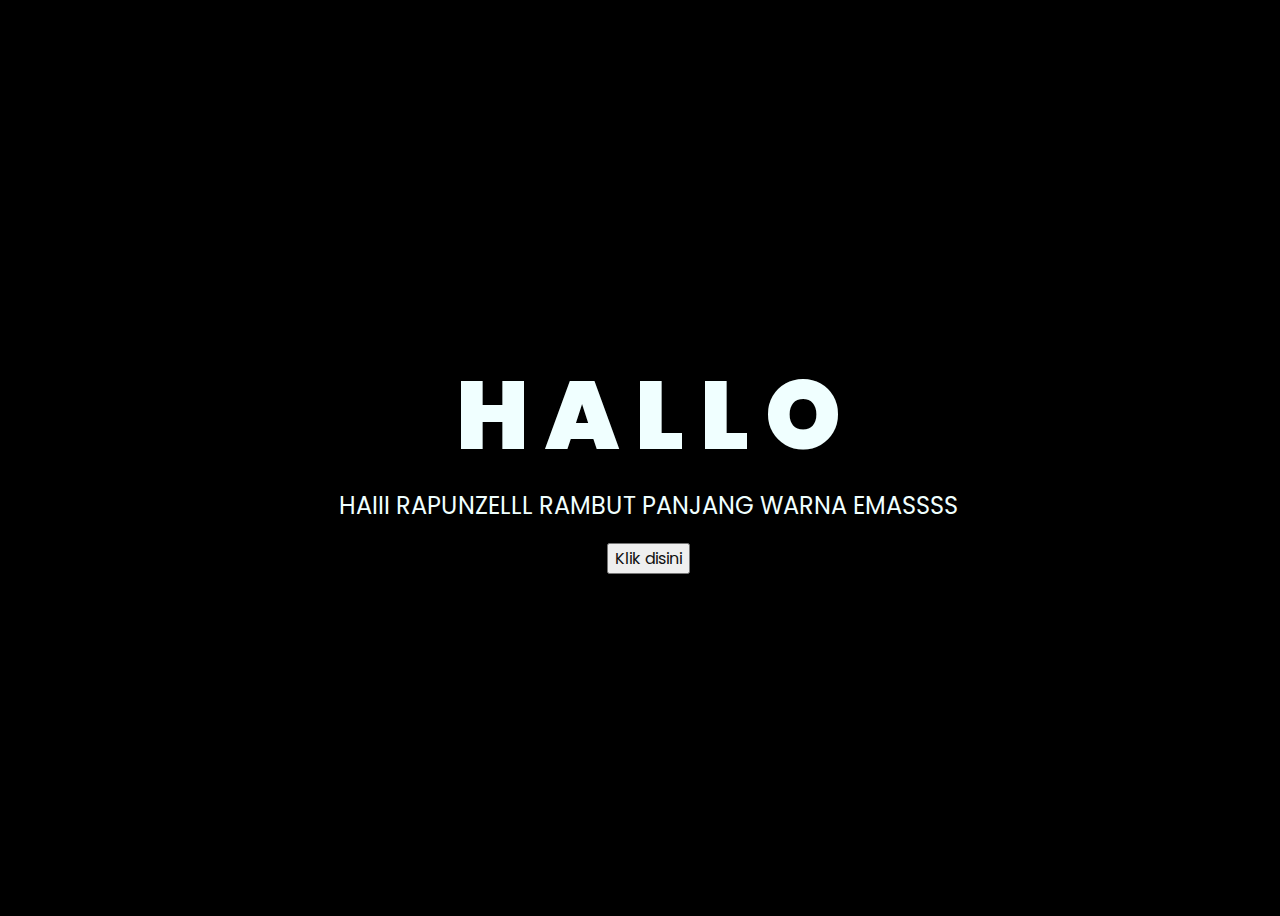
<file: index.html>
<!DOCTYPE html>
<html lang="en">
<head>
    <meta charset="UTF-8">
    <meta http-equiv="X-UA-Compatible" content="IE=edge">
    <meta name="viewport" content="width=device-width, initial-scale=1.0">
    <link rel="stylesheet" href="css/style.css">
    <link rel="icon" href="img/flowers.png" type="image/x-icon">
    <title>Flowers</title>
</head>
<body>
    <div class="greetings">
    <!-- silahkan menambah kata sesuai keinginan dengan <span>text...</span -->
        <span>H</span>
        <span>A</span>
        <span>L</span>
        <span>L</span>
        <span>O</span>
    </div>
    <div class="description">
        <span>HAIII RAPUNZELLL RAMBUT PANJANG WARNA EMASSSS</span>
    </div>
    <div class="button">
        <button>
            <a href="flower.html">Klik disini</a>
        </button>
        
    </div>
</body>
</html>
</file>
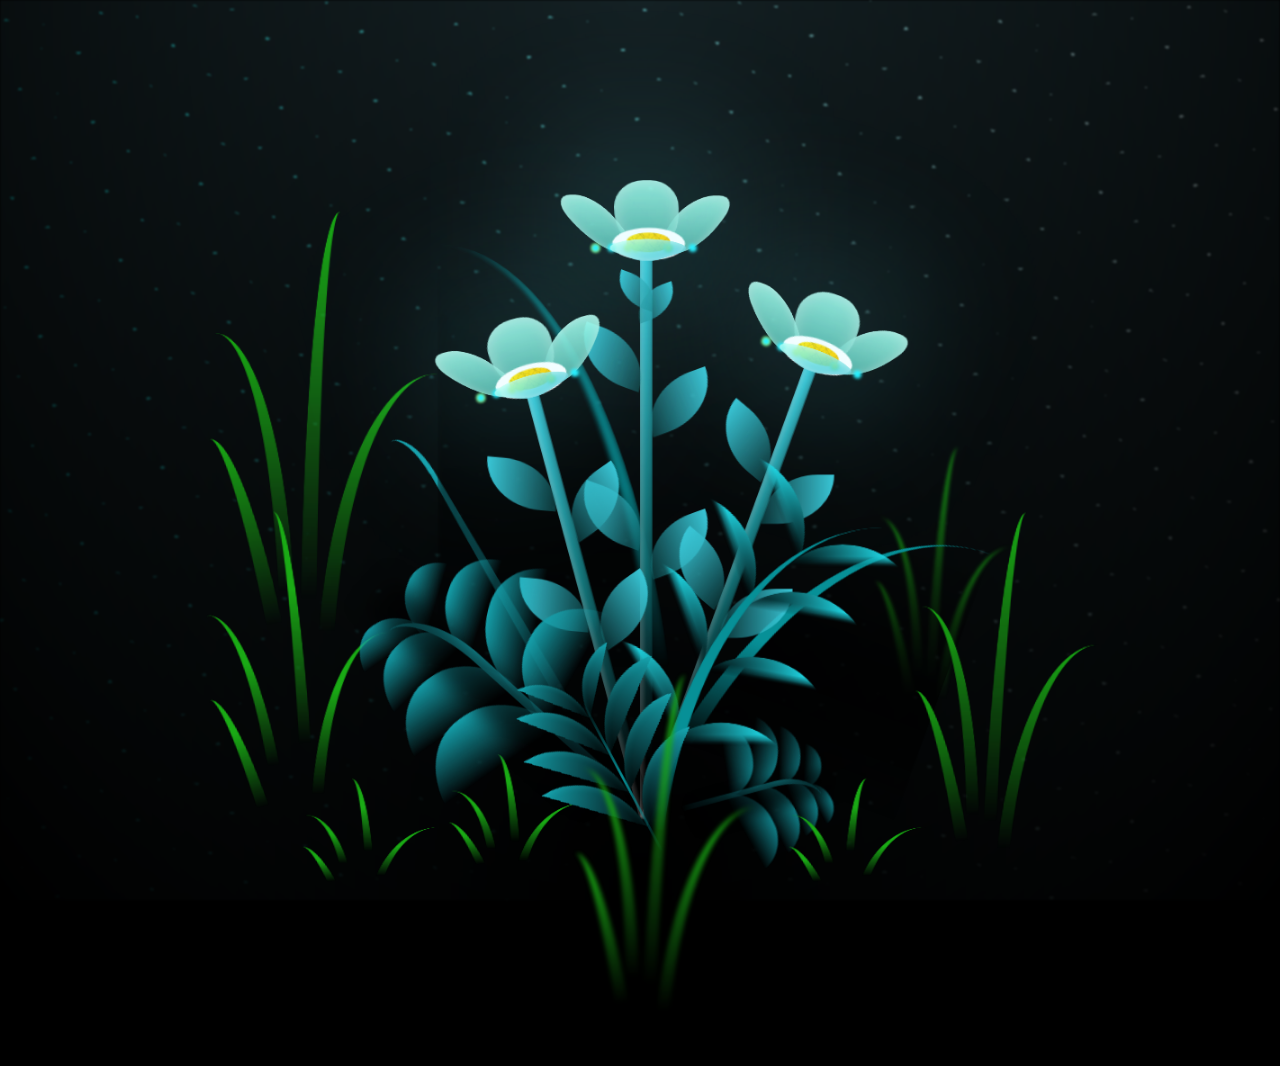
<file: flower.html>
<!DOCTYPE html>
<html lang="en">
<head>
    <meta charset="UTF-8">
    <meta http-equiv="X-UA-Compatible" content="IE=edge">
    <meta name="viewport" content="width=device-width, initial-scale=1.0">
    <link rel="stylesheet" href="css/main.css">
    <link rel="icon" href="img/flowers.png" type="image/x-icon">
    <title>flowers</title>
</head>
<body class="container">
  <!-- Pembuat code: https://codepen.io/mdusmanansari/pen/BamepLe -->
    <div class="night"></div>
    <div class="flowers">
      <div class="flower flower--1">
        <div class="flower__leafs flower__leafs--1">
          <div class="flower__leaf flower__leaf--1"></div>
          <div class="flower__leaf flower__leaf--2"></div>
          <div class="flower__leaf flower__leaf--3"></div>
          <div class="flower__leaf flower__leaf--4"></div>
          <div class="flower__white-circle"></div>
  
          <div class="flower__light flower__light--1"></div>
          <div class="flower__light flower__light--2"></div>
          <div class="flower__light flower__light--3"></div>
          <div class="flower__light flower__light--4"></div>
          <div class="flower__light flower__light--5"></div>
          <div class="flower__light flower__light--6"></div>
          <div class="flower__light flower__light--7"></div>
          <div class="flower__light flower__light--8"></div>
  
        </div>
        <div class="flower__line">
          <div class="flower__line__leaf flower__line__leaf--1"></div>
          <div class="flower__line__leaf flower__line__leaf--2"></div>
          <div class="flower__line__leaf flower__line__leaf--3"></div>
          <div class="flower__line__leaf flower__line__leaf--4"></div>
          <div class="flower__line__leaf flower__line__leaf--5"></div>
          <div class="flower__line__leaf flower__line__leaf--6"></div>
        </div>
      </div>
  
      <div class="flower flower--2">
        <div class="flower__leafs flower__leafs--2">
          <div class="flower__leaf flower__leaf--1"></div>
          <div class="flower__leaf flower__leaf--2"></div>
          <div class="flower__leaf flower__leaf--3"></div>
          <div class="flower__leaf flower__leaf--4"></div>
          <div class="flower__white-circle"></div>
  
          <div class="flower__light flower__light--1"></div>
          <div class="flower__light flower__light--2"></div>
          <div class="flower__light flower__light--3"></div>
          <div class="flower__light flower__light--4"></div>
          <div class="flower__light flower__light--5"></div>
          <div class="flower__light flower__light--6"></div>
          <div class="flower__light flower__light--7"></div>
          <div class="flower__light flower__light--8"></div>
  
        </div>
        <div class="flower__line">
          <div class="flower__line__leaf flower__line__leaf--1"></div>
          <div class="flower__line__leaf flower__line__leaf--2"></div>
          <div class="flower__line__leaf flower__line__leaf--3"></div>
          <div class="flower__line__leaf flower__line__leaf--4"></div>
        </div>
      </div>
  
      <div class="flower flower--3">
        <div class="flower__leafs flower__leafs--3">
          <div class="flower__leaf flower__leaf--1"></div>
          <div class="flower__leaf flower__leaf--2"></div>
          <div class="flower__leaf flower__leaf--3"></div>
          <div class="flower__leaf flower__leaf--4"></div>
          <div class="flower__white-circle"></div>
  
          <div class="flower__light flower__light--1"></div>
          <div class="flower__light flower__light--2"></div>
          <div class="flower__light flower__light--3"></div>
          <div class="flower__light flower__light--4"></div>
          <div class="flower__light flower__light--5"></div>
          <div class="flower__light flower__light--6"></div>
          <div class="flower__light flower__light--7"></div>
          <div class="flower__light flower__light--8"></div>
  
        </div>
        <div class="flower__line">
          <div class="flower__line__leaf flower__line__leaf--1"></div>
          <div class="flower__line__leaf flower__line__leaf--2"></div>
          <div class="flower__line__leaf flower__line__leaf--3"></div>
          <div class="flower__line__leaf flower__line__leaf--4"></div>
        </div>
      </div>
  
      <div class="grow-ans" style="--d:1.2s">
        <div class="flower__g-long">
          <div class="flower__g-long__top"></div>
          <div class="flower__g-long__bottom"></div>
        </div>
      </div>
  
      <div class="growing-grass">
        <div class="flower__grass flower__grass--1">
          <div class="flower__grass--top"></div>
          <div class="flower__grass--bottom"></div>
          <div class="flower__grass__leaf flower__grass__leaf--1"></div>
          <div class="flower__grass__leaf flower__grass__leaf--2"></div>
          <div class="flower__grass__leaf flower__grass__leaf--3"></div>
          <div class="flower__grass__leaf flower__grass__leaf--4"></div>
          <div class="flower__grass__leaf flower__grass__leaf--5"></div>
          <div class="flower__grass__leaf flower__grass__leaf--6"></div>
          <div class="flower__grass__leaf flower__grass__leaf--7"></div>
          <div class="flower__grass__leaf flower__grass__leaf--8"></div>
          <div class="flower__grass__overlay"></div>
        </div>
      </div>
  
      <div class="growing-grass">
        <div class="flower__grass flower__grass--2">
          <div class="flower__grass--top"></div>
          <div class="flower__grass--bottom"></div>
          <div class="flower__grass__leaf flower__grass__leaf--1"></div>
          <div class="flower__grass__leaf flower__grass__leaf--2"></div>
          <div class="flower__grass__leaf flower__grass__leaf--3"></div>
          <div class="flower__grass__leaf flower__grass__leaf--4"></div>
          <div class="flower__grass__leaf flower__grass__leaf--5"></div>
          <div class="flower__grass__leaf flower__grass__leaf--6"></div>
          <div class="flower__grass__leaf flower__grass__leaf--7"></div>
          <div class="flower__grass__leaf flower__grass__leaf--8"></div>
          <div class="flower__grass__overlay"></div>
        </div>
      </div>
  
      <div class="grow-ans" style="--d:2.4s">
        <div class="flower__g-right flower__g-right--1">
          <div class="leaf"></div>
        </div>
      </div>
  
      <div class="grow-ans" style="--d:2.8s">
        <div class="flower__g-right flower__g-right--2">
          <div class="leaf"></div>
        </div>
      </div>
  
      <div class="grow-ans" style="--d:2.8s">
        <div class="flower__g-front">
          <div class="flower__g-front__leaf-wrapper flower__g-front__leaf-wrapper--1">
            <div class="flower__g-front__leaf"></div>
          </div>
          <div class="flower__g-front__leaf-wrapper flower__g-front__leaf-wrapper--2">
            <div class="flower__g-front__leaf"></div>
          </div>
          <div class="flower__g-front__leaf-wrapper flower__g-front__leaf-wrapper--3">
            <div class="flower__g-front__leaf"></div>
          </div>
          <div class="flower__g-front__leaf-wrapper flower__g-front__leaf-wrapper--4">
            <div class="flower__g-front__leaf"></div>
          </div>
          <div class="flower__g-front__leaf-wrapper flower__g-front__leaf-wrapper--5">
            <div class="flower__g-front__leaf"></div>
          </div>
          <div class="flower__g-front__leaf-wrapper flower__g-front__leaf-wrapper--6">
            <div class="flower__g-front__leaf"></div>
          </div>
          <div class="flower__g-front__leaf-wrapper flower__g-front__leaf-wrapper--7">
            <div class="flower__g-front__leaf"></div>
          </div>
          <div class="flower__g-front__leaf-wrapper flower__g-front__leaf-wrapper--8">
            <div class="flower__g-front__leaf"></div>
          </div>
          <div class="flower__g-front__line"></div>
        </div>
      </div>
  
      <div class="grow-ans" style="--d:3.2s">
        <div class="flower__g-fr">
          <div class="leaf"></div>
          <div class="flower__g-fr__leaf flower__g-fr__leaf--1"></div>
          <div class="flower__g-fr__leaf flower__g-fr__leaf--2"></div>
          <div class="flower__g-fr__leaf flower__g-fr__leaf--3"></div>
          <div class="flower__g-fr__leaf flower__g-fr__leaf--4"></div>
          <div class="flower__g-fr__leaf flower__g-fr__leaf--5"></div>
          <div class="flower__g-fr__leaf flower__g-fr__leaf--6"></div>
          <div class="flower__g-fr__leaf flower__g-fr__leaf--7"></div>
          <div class="flower__g-fr__leaf flower__g-fr__leaf--8"></div>
        </div>
      </div>
  
      <div class="long-g long-g--0">
        <div class="grow-ans" style="--d:3s">
          <div class="leaf leaf--0"></div>
        </div>
        <div class="grow-ans" style="--d:2.2s">
          <div class="leaf leaf--1"></div>
        </div>
        <div class="grow-ans" style="--d:3.4s">
          <div class="leaf leaf--2"></div>
        </div>
        <div class="grow-ans" style="--d:3.6s">
          <div class="leaf leaf--3"></div>
        </div>
      </div>
  
      <div class="long-g long-g--1">
        <div class="grow-ans" style="--d:3.6s">
          <div class="leaf leaf--0"></div>
        </div>
        <div class="grow-ans" style="--d:3.8s">
          <div class="leaf leaf--1"></div>
        </div>
        <div class="grow-ans" style="--d:4s">
          <div class="leaf leaf--2"></div>
        </div>
        <div class="grow-ans" style="--d:4.2s">
          <div class="leaf leaf--3"></div>
        </div>
      </div>
  
      <div class="long-g long-g--2">
        <div class="grow-ans" style="--d:4s">
          <div class="leaf leaf--0"></div>
        </div>
        <div class="grow-ans" style="--d:4.2s">
          <div class="leaf leaf--1"></div>
        </div>
        <div class="grow-ans" style="--d:4.4s">
          <div class="leaf leaf--2"></div>
        </div>
        <div class="grow-ans" style="--d:4.6s">
          <div class="leaf leaf--3"></div>
        </div>
      </div>
  
      <div class="long-g long-g--3">
        <div class="grow-ans" style="--d:4s">
          <div class="leaf leaf--0"></div>
        </div>
        <div class="grow-ans" style="--d:4.2s">
          <div class="leaf leaf--1"></div>
        </div>
        <div class="grow-ans" style="--d:3s">
          <div class="leaf leaf--2"></div>
        </div>
        <div class="grow-ans" style="--d:3.6s">
          <div class="leaf leaf--3"></div>
        </div>
      </div>
  
      <div class="long-g long-g--4">
        <div class="grow-ans" style="--d:4s">
          <div class="leaf leaf--0"></div>
        </div>
        <div class="grow-ans" style="--d:4.2s">
          <div class="leaf leaf--1"></div>
        </div>
        <div class="grow-ans" style="--d:3s">
          <div class="leaf leaf--2"></div>
        </div>
        <div class="grow-ans" style="--d:3.6s">
          <div class="leaf leaf--3"></div>
        </div>
      </div>
  
      <div class="long-g long-g--5">
        <div class="grow-ans" style="--d:4s">
          <div class="leaf leaf--0"></div>
        </div>
        <div class="grow-ans" style="--d:4.2s">
          <div class="leaf leaf--1"></div>
        </div>
        <div class="grow-ans" style="--d:3s">
          <div class="leaf leaf--2"></div>
        </div>
        <div class="grow-ans" style="--d:3.6s">
          <div class="leaf leaf--3"></div>
        </div>
      </div>
  
      <div class="long-g long-g--6">
        <div class="grow-ans" style="--d:4.2s">
          <div class="leaf leaf--0"></div>
        </div>
        <div class="grow-ans" style="--d:4.4s">
          <div class="leaf leaf--1"></div>
        </div>
        <div class="grow-ans" style="--d:4.6s">
          <div class="leaf leaf--2"></div>
        </div>
        <div class="grow-ans" style="--d:4.8s">
          <div class="leaf leaf--3"></div>
        </div>
      </div>
  
      <div class="long-g long-g--7">
        <div class="grow-ans" style="--d:3s">
          <div class="leaf leaf--0"></div>
        </div>
        <div class="grow-ans" style="--d:3.2s">
          <div class="leaf leaf--1"></div>
        </div>
        <div class="grow-ans" style="--d:3.5s">
          <div class="leaf leaf--2"></div>
        </div>
        <div class="grow-ans" style="--d:3.6s">
          <div class="leaf leaf--3"></div>
        </div>
      </div>
    </div>
    <script src="main.js"></script>
  </body>
</html>
</file>
<file: css/style.css>
@import url('https://fonts.googleapis.com/css2?family=Poppins:ital,wght@0,500;1,900&display=swap');
*{
    font-family: 'Poppins',cursive;
}
body{
    color: azure;
    width: 100%;
    height: 100vh;
    display: flex;
    flex-direction: column;
    align-items: center;
    justify-content: center;
    background-color: black;
}
.greetings{
    font-size: 6rem;
    font-weight: 900;
}
.greetings > span{
    animation: glow 2.5s ease-in-out infinite;
}
@keyframes glow{
    0%, 100%{
        color: #fff;
        text-shadow: 0 0 12px #39c6d6, 0 0 50px #39c6d6, 0 0 100px #39c6d6;
    }
    10%, 90%{
        color: #111;
        text-shadow: none;
    }
}
.greetings > span:nth-child(2){
    animation-delay: .2s ;
}
.greetings > span:nth-child(3){
    animation-delay: .4s ;
}
.greetings > span:nth-child(4){
    animation-delay: .6s;
}
.greetings > span:nth-child(5){
    animation-delay: .8s;
}

.description{
    font-size: 1.5rem;
    margin-bottom: 20px;
}

.button a{
    text-decoration: none;
    font-size: 1rem;
    color: #111;
}

@media screen and (max-width:574px){
    .greetings{
        display: block;
        font-size: 3rem;
        font-weight: 500;
        text-align: center;
    }
    .description{
        font-size: 1rem;
    }
    
    .button a{
        font-size: .5rem;
    }
}
</file>
<file: css/main.css>
*,
*::after,
*::before {
  padding: 0;
  margin: 0;
  box-sizing: border-box;
}

:root {
  --dark-color: #000;
}

body {
  display: flex;
  align-items: flex-end;
  justify-content: center;
  min-height: 100vh;
  background-color: var(--dark-color);
  overflow: hidden;
  perspective: 1000px;
}

.night {
  position: fixed;
  left: 50%;
  top: 0;
  transform: translateX(-50%);
  width: 100%;
  height: 100%;
  filter: blur(0.1vmin);
  background-image: radial-gradient(ellipse at top, transparent 0%, var(--dark-color)), radial-gradient(ellipse at bottom, var(--dark-color), rgba(145, 233, 255, 0.2)), repeating-linear-gradient(220deg, rgb(0, 0, 0) 0px, rgb(0, 0, 0) 19px, transparent 19px, transparent 22px), repeating-linear-gradient(189deg, rgb(0, 0, 0) 0px, rgb(0, 0, 0) 19px, transparent 19px, transparent 22px), repeating-linear-gradient(148deg, rgb(0, 0, 0) 0px, rgb(0, 0, 0) 19px, transparent 19px, transparent 22px), linear-gradient(90deg, rgb(0, 255, 250), rgb(240, 240, 240));
}

.flowers {
  position: relative;
  transform: scale(0.9);
}

.flower {
  position: absolute;
  bottom: 10vmin;
  transform-origin: bottom center;
  z-index: 10;
  --fl-speed: 0.8s;
}
.flower--1 {
  -webkit-animation: moving-flower-1 4s linear infinite;
          animation: moving-flower-1 4s linear infinite;
}
.flower--1 .flower__line {
  height: 70vmin;
  -webkit-animation-delay: 0.3s;
          animation-delay: 0.3s;
}
.flower--1 .flower__line__leaf--1 {
  -webkit-animation: blooming-leaf-right var(--fl-speed) 1.6s backwards;
          animation: blooming-leaf-right var(--fl-speed) 1.6s backwards;
}
.flower--1 .flower__line__leaf--2 {
  -webkit-animation: blooming-leaf-right var(--fl-speed) 1.4s backwards;
          animation: blooming-leaf-right var(--fl-speed) 1.4s backwards;
}
.flower--1 .flower__line__leaf--3 {
  -webkit-animation: blooming-leaf-left var(--fl-speed) 1.2s backwards;
          animation: blooming-leaf-left var(--fl-speed) 1.2s backwards;
}
.flower--1 .flower__line__leaf--4 {
  -webkit-animation: blooming-leaf-left var(--fl-speed) 1s backwards;
          animation: blooming-leaf-left var(--fl-speed) 1s backwards;
}
.flower--1 .flower__line__leaf--5 {
  -webkit-animation: blooming-leaf-right var(--fl-speed) 1.8s backwards;
          animation: blooming-leaf-right var(--fl-speed) 1.8s backwards;
}
.flower--1 .flower__line__leaf--6 {
  -webkit-animation: blooming-leaf-left var(--fl-speed) 2s backwards;
          animation: blooming-leaf-left var(--fl-speed) 2s backwards;
}
.flower--2 {
  left: 50%;
  transform: rotate(20deg);
  -webkit-animation: moving-flower-2 4s linear infinite;
          animation: moving-flower-2 4s linear infinite;
}
.flower--2 .flower__line {
  height: 60vmin;
  -webkit-animation-delay: 0.6s;
          animation-delay: 0.6s;
}
.flower--2 .flower__line__leaf--1 {
  -webkit-animation: blooming-leaf-right var(--fl-speed) 1.9s backwards;
          animation: blooming-leaf-right var(--fl-speed) 1.9s backwards;
}
.flower--2 .flower__line__leaf--2 {
  -webkit-animation: blooming-leaf-right var(--fl-speed) 1.7s backwards;
          animation: blooming-leaf-right var(--fl-speed) 1.7s backwards;
}
.flower--2 .flower__line__leaf--3 {
  -webkit-animation: blooming-leaf-left var(--fl-speed) 1.5s backwards;
          animation: blooming-leaf-left var(--fl-speed) 1.5s backwards;
}
.flower--2 .flower__line__leaf--4 {
  -webkit-animation: blooming-leaf-left var(--fl-speed) 1.3s backwards;
          animation: blooming-leaf-left var(--fl-speed) 1.3s backwards;
}
.flower--3 {
  left: 50%;
  transform: rotate(-15deg);
  -webkit-animation: moving-flower-3 4s linear infinite;
          animation: moving-flower-3 4s linear infinite;
}
.flower--3 .flower__line {
  -webkit-animation-delay: 0.9s;
          animation-delay: 0.9s;
}
.flower--3 .flower__line__leaf--1 {
  -webkit-animation: blooming-leaf-right var(--fl-speed) 2.5s backwards;
          animation: blooming-leaf-right var(--fl-speed) 2.5s backwards;
}
.flower--3 .flower__line__leaf--2 {
  -webkit-animation: blooming-leaf-right var(--fl-speed) 2.3s backwards;
          animation: blooming-leaf-right var(--fl-speed) 2.3s backwards;
}
.flower--3 .flower__line__leaf--3 {
  -webkit-animation: blooming-leaf-left var(--fl-speed) 2.1s backwards;
          animation: blooming-leaf-left var(--fl-speed) 2.1s backwards;
}
.flower--3 .flower__line__leaf--4 {
  -webkit-animation: blooming-leaf-left var(--fl-speed) 1.9s backwards;
          animation: blooming-leaf-left var(--fl-speed) 1.9s backwards;
}
.flower__leafs {
  position: relative;
  -webkit-animation: blooming-flower 2s backwards;
          animation: blooming-flower 2s backwards;
}
.flower__leafs--1 {
  -webkit-animation-delay: 1.1s;
          animation-delay: 1.1s;
}
.flower__leafs--2 {
  -webkit-animation-delay: 1.4s;
          animation-delay: 1.4s;
}
.flower__leafs--3 {
  -webkit-animation-delay: 1.7s;
          animation-delay: 1.7s;
}
.flower__leafs::after {
  content: "";
  position: absolute;
  left: 0;
  top: 0;
  transform: translate(-50%, -100%);
  width: 8vmin;
  height: 8vmin;
  background-color: #6bf0ff;
  filter: blur(10vmin);
}
.flower__leaf {
  position: absolute;
  bottom: 0;
  left: 50%;
  width: 8vmin;
  height: 11vmin;
  border-radius: 51% 49% 47% 53%/44% 45% 55% 69%;
  background-color: #a7ffee;
  background-image: linear-gradient(to top, #54b8aa, #a7ffee);
  transform-origin: bottom center;
  opacity: 0.9;
  box-shadow: inset 0 0 2vmin rgba(255, 255, 255, 0.5);
}
.flower__leaf--1 {
  transform: translate(-10%, 1%) rotateY(40deg) rotateX(-50deg);
}
.flower__leaf--2 {
  transform: translate(-50%, -4%) rotateX(40deg);
}
.flower__leaf--3 {
  transform: translate(-90%, 0%) rotateY(45deg) rotateX(50deg);
}
.flower__leaf--4 {
  width: 8vmin;
  height: 8vmin;
  transform-origin: bottom left;
  border-radius: 4vmin 10vmin 4vmin 4vmin;
  transform: translate(0%, 18%) rotateX(70deg) rotate(-43deg);
  background-image: linear-gradient(to top, #39c6d6, #a7ffee);
  z-index: 1;
  opacity: 0.8;
}
.flower__white-circle {
  position: absolute;
  left: -3.5vmin;
  top: -3vmin;
  width: 9vmin;
  height: 4vmin;
  border-radius: 50%;
  background-color: #fff;
}
.flower__white-circle::after {
  content: "";
  position: absolute;
  left: 50%;
  top: 45%;
  transform: translate(-50%, -50%);
  width: 60%;
  height: 60%;
  border-radius: inherit;
  background-image: repeating-linear-gradient(135deg, rgba(0, 0, 0, 0.03) 0px, rgba(0, 0, 0, 0.03) 1px, transparent 1px, transparent 12px), repeating-linear-gradient(45deg, rgba(0, 0, 0, 0.03) 0px, rgba(0, 0, 0, 0.03) 1px, transparent 1px, transparent 12px), repeating-linear-gradient(67.5deg, rgba(0, 0, 0, 0.03) 0px, rgba(0, 0, 0, 0.03) 1px, transparent 1px, transparent 12px), repeating-linear-gradient(135deg, rgba(0, 0, 0, 0.03) 0px, rgba(0, 0, 0, 0.03) 1px, transparent 1px, transparent 12px), repeating-linear-gradient(45deg, rgba(0, 0, 0, 0.03) 0px, rgba(0, 0, 0, 0.03) 1px, transparent 1px, transparent 12px), repeating-linear-gradient(112.5deg, rgba(0, 0, 0, 0.03) 0px, rgba(0, 0, 0, 0.03) 1px, transparent 1px, transparent 12px), repeating-linear-gradient(112.5deg, rgba(0, 0, 0, 0.03) 0px, rgba(0, 0, 0, 0.03) 1px, transparent 1px, transparent 12px), repeating-linear-gradient(45deg, rgba(0, 0, 0, 0.03) 0px, rgba(0, 0, 0, 0.03) 1px, transparent 1px, transparent 12px), repeating-linear-gradient(22.5deg, rgba(0, 0, 0, 0.03) 0px, rgba(0, 0, 0, 0.03) 1px, transparent 1px, transparent 12px), repeating-linear-gradient(45deg, rgba(0, 0, 0, 0.03) 0px, rgba(0, 0, 0, 0.03) 1px, transparent 1px, transparent 12px), repeating-linear-gradient(22.5deg, rgba(0, 0, 0, 0.03) 0px, rgba(0, 0, 0, 0.03) 1px, transparent 1px, transparent 12px), repeating-linear-gradient(135deg, rgba(0, 0, 0, 0.03) 0px, rgba(0, 0, 0, 0.03) 1px, transparent 1px, transparent 12px), repeating-linear-gradient(157.5deg, rgba(0, 0, 0, 0.03) 0px, rgba(0, 0, 0, 0.03) 1px, transparent 1px, transparent 12px), repeating-linear-gradient(67.5deg, rgba(0, 0, 0, 0.03) 0px, rgba(0, 0, 0, 0.03) 1px, transparent 1px, transparent 12px), repeating-linear-gradient(67.5deg, rgba(0, 0, 0, 0.03) 0px, rgba(0, 0, 0, 0.03) 1px, transparent 1px, transparent 12px), linear-gradient(90deg, rgb(255, 235, 18), rgb(255, 206, 0));
}
.flower__line {
  height: 55vmin;
  width: 1.5vmin;
  background-image: linear-gradient(to left, rgba(0, 0, 0, 0.2), transparent, rgba(255, 255, 255, 0.2)), linear-gradient(to top, transparent 10%, #14757a, #39c6d6);
  box-shadow: inset 0 0 2px rgba(0, 0, 0, 0.5);
  -webkit-animation: grow-flower-tree 4s backwards;
          animation: grow-flower-tree 4s backwards;
}
.flower__line__leaf {
  --w: 7vmin;
  --h: calc(var(--w) + 2vmin);
  position: absolute;
  top: 20%;
  left: 90%;
  width: var(--w);
  height: var(--h);
  border-top-right-radius: var(--h);
  border-bottom-left-radius: var(--h);
  background-image: linear-gradient(to top, rgba(20, 117, 122, 0.4), #39c6d6);
}
.flower__line__leaf--1 {
  transform: rotate(70deg) rotateY(30deg);
}
.flower__line__leaf--2 {
  top: 45%;
  transform: rotate(70deg) rotateY(30deg);
}
.flower__line__leaf--3, .flower__line__leaf--4, .flower__line__leaf--6 {
  border-top-right-radius: 0;
  border-bottom-left-radius: 0;
  border-top-left-radius: var(--h);
  border-bottom-right-radius: var(--h);
  left: -460%;
  top: 12%;
  transform: rotate(-70deg) rotateY(30deg);
}
.flower__line__leaf--4 {
  top: 40%;
}
.flower__line__leaf--5 {
  top: 0;
  transform-origin: left;
  transform: rotate(70deg) rotateY(30deg) scale(0.6);
}
.flower__line__leaf--6 {
  top: -2%;
  left: -450%;
  transform-origin: right;
  transform: rotate(-70deg) rotateY(30deg) scale(0.6);
}
.flower__light {
  position: absolute;
  bottom: 0vmin;
  width: 1vmin;
  height: 1vmin;
  background-color: rgb(255, 251, 0);
  border-radius: 50%;
  filter: blur(0.2vmin);
  -webkit-animation: light-ans 4s linear infinite backwards;
          animation: light-ans 4s linear infinite backwards;
}
.flower__light:nth-child(odd) {
  background-color: #23f0ff;
}
.flower__light--1 {
  left: -2vmin;
  -webkit-animation-delay: 1s;
          animation-delay: 1s;
}
.flower__light--2 {
  left: 3vmin;
  -webkit-animation-delay: 0.5s;
          animation-delay: 0.5s;
}
.flower__light--3 {
  left: -6vmin;
  -webkit-animation-delay: 0.3s;
          animation-delay: 0.3s;
}
.flower__light--4 {
  left: 6vmin;
  -webkit-animation-delay: 0.9s;
          animation-delay: 0.9s;
}
.flower__light--5 {
  left: -1vmin;
  -webkit-animation-delay: 1.5s;
          animation-delay: 1.5s;
}
.flower__light--6 {
  left: -4vmin;
  -webkit-animation-delay: 3s;
          animation-delay: 3s;
}
.flower__light--7 {
  left: 3vmin;
  -webkit-animation-delay: 2s;
          animation-delay: 2s;
}
.flower__light--8 {
  left: -6vmin;
  -webkit-animation-delay: 3.5s;
          animation-delay: 3.5s;
}
.flower__grass {
  --c: #159faa;
  --line-w: 1.5vmin;
  position: absolute;
  bottom: 12vmin;
  left: -7vmin;
  display: flex;
  flex-direction: column;
  align-items: flex-end;
  z-index: 20;
  transform-origin: bottom center;
  transform: rotate(-48deg) rotateY(40deg);
}
.flower__grass--1 {
  -webkit-animation: moving-grass 2s linear infinite;
          animation: moving-grass 2s linear infinite;
}
.flower__grass--2 {
  left: 2vmin;
  bottom: 10vmin;
  transform: scale(0.5) rotate(75deg) rotateX(10deg) rotateY(-200deg);
  opacity: 0.8;
  z-index: 0;
  -webkit-animation: moving-grass--2 1.5s linear infinite;
          animation: moving-grass--2 1.5s linear infinite;
}
.flower__grass--top {
  width: 7vmin;
  height: 10vmin;
  border-top-right-radius: 100%;
  border-right: var(--line-w) solid var(--c);
  transform-origin: bottom center;
  transform: rotate(-2deg);
}
.flower__grass--bottom {
  margin-top: -2px;
  width: var(--line-w);
  height: 25vmin;
  background-image: linear-gradient(to top, transparent, var(--c));
}
.flower__grass__leaf {
  --size: 10vmin;
  position: absolute;
  width: calc(var(--size) * 2.1);
  height: var(--size);
  border-top-left-radius: var(--size);
  border-top-right-radius: var(--size);
  background-image: linear-gradient(to top, transparent, transparent 30%, var(--c));
  z-index: 100;
}
.flower__grass__leaf--1 {
  top: -6%;
  left: 30%;
  --size: 6vmin;
  transform: rotate(-20deg);
  -webkit-animation: growing-grass-ans--1 2s 2.6s backwards;
          animation: growing-grass-ans--1 2s 2.6s backwards;
}
@-webkit-keyframes growing-grass-ans--1 {
  0% {
    transform-origin: bottom left;
    transform: rotate(-20deg) scale(0);
  }
}
@keyframes growing-grass-ans--1 {
  0% {
    transform-origin: bottom left;
    transform: rotate(-20deg) scale(0);
  }
}
.flower__grass__leaf--2 {
  top: -5%;
  left: -110%;
  --size: 6vmin;
  transform: rotate(10deg);
  -webkit-animation: growing-grass-ans--2 2s 2.4s linear backwards;
          animation: growing-grass-ans--2 2s 2.4s linear backwards;
}
@-webkit-keyframes growing-grass-ans--2 {
  0% {
    transform-origin: bottom right;
    transform: rotate(10deg) scale(0);
  }
}
@keyframes growing-grass-ans--2 {
  0% {
    transform-origin: bottom right;
    transform: rotate(10deg) scale(0);
  }
}
.flower__grass__leaf--3 {
  top: 5%;
  left: 60%;
  --size: 8vmin;
  transform: rotate(-18deg) rotateX(-20deg);
  -webkit-animation: growing-grass-ans--3 2s 2.2s linear backwards;
          animation: growing-grass-ans--3 2s 2.2s linear backwards;
}
@-webkit-keyframes growing-grass-ans--3 {
  0% {
    transform-origin: bottom left;
    transform: rotate(-18deg) rotateX(-20deg) scale(0);
  }
}
@keyframes growing-grass-ans--3 {
  0% {
    transform-origin: bottom left;
    transform: rotate(-18deg) rotateX(-20deg) scale(0);
  }
}
.flower__grass__leaf--4 {
  top: 6%;
  left: -135%;
  --size: 8vmin;
  transform: rotate(2deg);
  -webkit-animation: growing-grass-ans--4 2s 2s linear backwards;
          animation: growing-grass-ans--4 2s 2s linear backwards;
}
@-webkit-keyframes growing-grass-ans--4 {
  0% {
    transform-origin: bottom right;
    transform: rotate(2deg) scale(0);
  }
}
@keyframes growing-grass-ans--4 {
  0% {
    transform-origin: bottom right;
    transform: rotate(2deg) scale(0);
  }
}
.flower__grass__leaf--5 {
  top: 20%;
  left: 60%;
  --size: 10vmin;
  transform: rotate(-24deg) rotateX(-20deg);
  -webkit-animation: growing-grass-ans--5 2s 1.8s linear backwards;
          animation: growing-grass-ans--5 2s 1.8s linear backwards;
}
@-webkit-keyframes growing-grass-ans--5 {
  0% {
    transform-origin: bottom left;
    transform: rotate(-24deg) rotateX(-20deg) scale(0);
  }
}
@keyframes growing-grass-ans--5 {
  0% {
    transform-origin: bottom left;
    transform: rotate(-24deg) rotateX(-20deg) scale(0);
  }
}
.flower__grass__leaf--6 {
  top: 22%;
  left: -180%;
  --size: 10vmin;
  transform: rotate(10deg);
  -webkit-animation: growing-grass-ans--6 2s 1.6s linear backwards;
          animation: growing-grass-ans--6 2s 1.6s linear backwards;
}
@-webkit-keyframes growing-grass-ans--6 {
  0% {
    transform-origin: bottom right;
    transform: rotate(10deg) scale(0);
  }
}
@keyframes growing-grass-ans--6 {
  0% {
    transform-origin: bottom right;
    transform: rotate(10deg) scale(0);
  }
}
.flower__grass__leaf--7 {
  top: 39%;
  left: 70%;
  --size: 10vmin;
  transform: rotate(-10deg);
  -webkit-animation: growing-grass-ans--7 2s 1.4s linear backwards;
          animation: growing-grass-ans--7 2s 1.4s linear backwards;
}
@-webkit-keyframes growing-grass-ans--7 {
  0% {
    transform-origin: bottom left;
    transform: rotate(-10deg) scale(0);
  }
}
@keyframes growing-grass-ans--7 {
  0% {
    transform-origin: bottom left;
    transform: rotate(-10deg) scale(0);
  }
}
.flower__grass__leaf--8 {
  top: 40%;
  left: -215%;
  --size: 11vmin;
  transform: rotate(10deg);
  -webkit-animation: growing-grass-ans--8 2s 1.2s linear backwards;
          animation: growing-grass-ans--8 2s 1.2s linear backwards;
}
@-webkit-keyframes growing-grass-ans--8 {
  0% {
    transform-origin: bottom right;
    transform: rotate(10deg) scale(0);
  }
}
@keyframes growing-grass-ans--8 {
  0% {
    transform-origin: bottom right;
    transform: rotate(10deg) scale(0);
  }
}
.flower__grass__overlay {
  position: absolute;
  top: -10%;
  right: 0%;
  width: 100%;
  height: 100%;
  background-color: rgba(0, 0, 0, 0.6);
  filter: blur(1.5vmin);
  z-index: 100;
}
.flower__g-long {
  --w: 2vmin;
  --h: 6vmin;
  --c: #159faa;
  position: absolute;
  bottom: 10vmin;
  left: -3vmin;
  transform-origin: bottom center;
  transform: rotate(-30deg) rotateY(-20deg);
  display: flex;
  flex-direction: column;
  align-items: flex-end;
  -webkit-animation: flower-g-long-ans 3s linear infinite;
          animation: flower-g-long-ans 3s linear infinite;
}
@-webkit-keyframes flower-g-long-ans {
  0%, 100% {
    transform: rotate(-30deg) rotateY(-20deg);
  }
  50% {
    transform: rotate(-32deg) rotateY(-20deg);
  }
}
@keyframes flower-g-long-ans {
  0%, 100% {
    transform: rotate(-30deg) rotateY(-20deg);
  }
  50% {
    transform: rotate(-32deg) rotateY(-20deg);
  }
}
.flower__g-long__top {
  top: calc(var(--h) * -1);
  width: calc(var(--w) + 1vmin);
  height: var(--h);
  border-top-right-radius: 100%;
  border-right: 0.7vmin solid var(--c);
  transform: translate(-0.7vmin, 1vmin);
}
.flower__g-long__bottom {
  width: var(--w);
  height: 50vmin;
  transform-origin: bottom center;
  background-image: linear-gradient(to top, transparent 30%, var(--c));
  box-shadow: inset 0 0 2px rgba(0, 0, 0, 0.5);
  -webkit-clip-path: polygon(35% 0, 65% 1%, 100% 100%, 0% 100%);
          clip-path: polygon(35% 0, 65% 1%, 100% 100%, 0% 100%);
}
.flower__g-right {
  position: absolute;
  bottom: 6vmin;
  left: -2vmin;
  transform-origin: bottom left;
  transform: rotate(20deg);
}
.flower__g-right .leaf {
  width: 30vmin;
  height: 50vmin;
  border-top-left-radius: 100%;
  border-left: 2vmin solid #079097;
  background-image: linear-gradient(to bottom, transparent, var(--dark-color) 60%);
  -webkit-mask-image: linear-gradient(to top, transparent 30%, #079097 60%);
}
.flower__g-right--1 {
  -webkit-animation: flower-g-right-ans 2.5s linear infinite;
          animation: flower-g-right-ans 2.5s linear infinite;
}
.flower__g-right--2 {
  left: 5vmin;
  transform: rotateY(-180deg);
  -webkit-animation: flower-g-right-ans--2 3s linear infinite;
          animation: flower-g-right-ans--2 3s linear infinite;
}
.flower__g-right--2 .leaf {
  height: 75vmin;
  filter: blur(0.3vmin);
  opacity: 0.8;
}
@-webkit-keyframes flower-g-right-ans {
  0%, 100% {
    transform: rotate(20deg);
  }
  50% {
    transform: rotate(24deg) rotateX(-20deg);
  }
}
@keyframes flower-g-right-ans {
  0%, 100% {
    transform: rotate(20deg);
  }
  50% {
    transform: rotate(24deg) rotateX(-20deg);
  }
}
@-webkit-keyframes flower-g-right-ans--2 {
  0%, 100% {
    transform: rotateY(-180deg) rotate(0deg) rotateX(-20deg);
  }
  50% {
    transform: rotateY(-180deg) rotate(6deg) rotateX(-20deg);
  }
}
@keyframes flower-g-right-ans--2 {
  0%, 100% {
    transform: rotateY(-180deg) rotate(0deg) rotateX(-20deg);
  }
  50% {
    transform: rotateY(-180deg) rotate(6deg) rotateX(-20deg);
  }
}
.flower__g-front {
  position: absolute;
  bottom: 6vmin;
  left: 2.5vmin;
  z-index: 100;
  transform-origin: bottom center;
  transform: rotate(-28deg) rotateY(30deg) scale(1.04);
  -webkit-animation: flower__g-front-ans 2s linear infinite;
          animation: flower__g-front-ans 2s linear infinite;
}
@-webkit-keyframes flower__g-front-ans {
  0%, 100% {
    transform: rotate(-28deg) rotateY(30deg) scale(1.04);
  }
  50% {
    transform: rotate(-35deg) rotateY(40deg) scale(1.04);
  }
}
@keyframes flower__g-front-ans {
  0%, 100% {
    transform: rotate(-28deg) rotateY(30deg) scale(1.04);
  }
  50% {
    transform: rotate(-35deg) rotateY(40deg) scale(1.04);
  }
}
.flower__g-front__line {
  width: 0.3vmin;
  height: 20vmin;
  background-image: linear-gradient(to top, transparent, #079097, transparent 100%);
  position: relative;
}
.flower__g-front__leaf-wrapper {
  position: absolute;
  top: 0;
  left: 0;
  transform-origin: bottom left;
  transform: rotate(10deg);
}
.flower__g-front__leaf-wrapper:nth-child(even) {
  left: 0vmin;
  transform: rotateY(-180deg) rotate(5deg);
  -webkit-animation: flower__g-front__leaf-left-ans 1s ease-in backwards;
          animation: flower__g-front__leaf-left-ans 1s ease-in backwards;
}
.flower__g-front__leaf-wrapper:nth-child(odd) {
  -webkit-animation: flower__g-front__leaf-ans 1s ease-in backwards;
          animation: flower__g-front__leaf-ans 1s ease-in backwards;
}
.flower__g-front__leaf-wrapper--1 {
  top: -8vmin;
  transform: scale(0.7);
  -webkit-animation: flower__g-front__leaf-ans 1s 5.5s ease-in backwards !important;
          animation: flower__g-front__leaf-ans 1s 5.5s ease-in backwards !important;
}
.flower__g-front__leaf-wrapper--2 {
  top: -8vmin;
  transform: rotateY(-180deg) scale(0.7) !important;
  -webkit-animation: flower__g-front__leaf-left-ans-2 1s 4.6s ease-in backwards !important;
          animation: flower__g-front__leaf-left-ans-2 1s 4.6s ease-in backwards !important;
}
.flower__g-front__leaf-wrapper--3 {
  top: -3vmin;
  -webkit-animation: flower__g-front__leaf-ans 1s 4.6s ease-in backwards;
          animation: flower__g-front__leaf-ans 1s 4.6s ease-in backwards;
}
.flower__g-front__leaf-wrapper--4 {
  top: -3vmin;
  transform: rotateY(-180deg) scale(0.9) !important;
  -webkit-animation: flower__g-front__leaf-left-ans-2 1s 4.6s ease-in backwards !important;
          animation: flower__g-front__leaf-left-ans-2 1s 4.6s ease-in backwards !important;
}
@-webkit-keyframes flower__g-front__leaf-left-ans-2 {
  0% {
    transform: rotateY(-180deg) scale(0);
  }
}
@keyframes flower__g-front__leaf-left-ans-2 {
  0% {
    transform: rotateY(-180deg) scale(0);
  }
}
.flower__g-front__leaf-wrapper--5, .flower__g-front__leaf-wrapper--6 {
  top: 2vmin;
}
.flower__g-front__leaf-wrapper--7, .flower__g-front__leaf-wrapper--8 {
  top: 6.5vmin;
}
.flower__g-front__leaf-wrapper--2 {
  -webkit-animation-delay: 5.2s !important;
          animation-delay: 5.2s !important;
}
.flower__g-front__leaf-wrapper--3 {
  -webkit-animation-delay: 4.9s !important;
          animation-delay: 4.9s !important;
}
.flower__g-front__leaf-wrapper--5 {
  -webkit-animation-delay: 4.3s !important;
          animation-delay: 4.3s !important;
}
.flower__g-front__leaf-wrapper--6 {
  -webkit-animation-delay: 4.1s !important;
          animation-delay: 4.1s !important;
}
.flower__g-front__leaf-wrapper--7 {
  -webkit-animation-delay: 3.8s !important;
          animation-delay: 3.8s !important;
}
.flower__g-front__leaf-wrapper--8 {
  -webkit-animation-delay: 3.5s !important;
          animation-delay: 3.5s !important;
}
@-webkit-keyframes flower__g-front__leaf-ans {
  0% {
    transform: rotate(10deg) scale(0);
  }
}
@keyframes flower__g-front__leaf-ans {
  0% {
    transform: rotate(10deg) scale(0);
  }
}
@-webkit-keyframes flower__g-front__leaf-left-ans {
  0% {
    transform: rotateY(-180deg) rotate(5deg) scale(0);
  }
}
@keyframes flower__g-front__leaf-left-ans {
  0% {
    transform: rotateY(-180deg) rotate(5deg) scale(0);
  }
}
.flower__g-front__leaf {
  width: 10vmin;
  height: 10vmin;
  border-radius: 100% 0% 0% 100%/100% 100% 0% 0%;
  box-shadow: inset 0 2px 1vmin hsla(184deg, 97%, 58%, 0.2);
  background-image: linear-gradient(to bottom left, transparent, var(--dark-color)), linear-gradient(to bottom right, #159faa 50%, transparent 50%, transparent);
  -webkit-mask-image: linear-gradient(to bottom right, #159faa 50%, transparent 50%, transparent);
  mask-image: linear-gradient(to bottom right, #159faa 50%, transparent 50%, transparent);
}
.flower__g-fr {
  position: absolute;
  bottom: -4vmin;
  left: vmin;
  transform-origin: bottom left;
  z-index: 10;
  -webkit-animation: flower__g-fr-ans 2s linear infinite;
          animation: flower__g-fr-ans 2s linear infinite;
}
@-webkit-keyframes flower__g-fr-ans {
  0%, 100% {
    transform: rotate(2deg);
  }
  50% {
    transform: rotate(4deg);
  }
}
@keyframes flower__g-fr-ans {
  0%, 100% {
    transform: rotate(2deg);
  }
  50% {
    transform: rotate(4deg);
  }
}
.flower__g-fr .leaf {
  width: 30vmin;
  height: 50vmin;
  border-top-left-radius: 100%;
  border-left: 2vmin solid #079097;
  -webkit-mask-image: linear-gradient(to top, transparent 25%, #079097 50%);
  position: relative;
  z-index: 1;
}
.flower__g-fr__leaf {
  position: absolute;
  top: 0;
  left: 0;
  width: 10vmin;
  height: 10vmin;
  border-radius: 100% 0% 0% 100%/100% 100% 0% 0%;
  box-shadow: inset 0 2px 1vmin hsla(184deg, 97%, 58%, 0.2);
  background-image: linear-gradient(to bottom left, transparent, var(--dark-color) 98%), linear-gradient(to bottom right, #23f0ff 45%, transparent 50%, transparent);
  -webkit-mask-image: linear-gradient(135deg, #159faa 40%, transparent 50%, transparent);
}
.flower__g-fr__leaf--1 {
  left: 20vmin;
  transform: rotate(45deg);
  -webkit-animation: flower__g-fr-leaft-ans-1 0.5s 5.2s linear backwards;
          animation: flower__g-fr-leaft-ans-1 0.5s 5.2s linear backwards;
}
@-webkit-keyframes flower__g-fr-leaft-ans-1 {
  0% {
    transform-origin: left;
    transform: rotate(45deg) scale(0);
  }
}
@keyframes flower__g-fr-leaft-ans-1 {
  0% {
    transform-origin: left;
    transform: rotate(45deg) scale(0);
  }
}
.flower__g-fr__leaf--2 {
  left: 12vmin;
  top: -7vmin;
  transform: rotate(25deg) rotateY(-180deg);
  -webkit-animation: flower__g-fr-leaft-ans-6 0.5s 5s linear backwards;
          animation: flower__g-fr-leaft-ans-6 0.5s 5s linear backwards;
}
.flower__g-fr__leaf--3 {
  left: 15vmin;
  top: 6vmin;
  transform: rotate(55deg);
  -webkit-animation: flower__g-fr-leaft-ans-5 0.5s 4.8s linear backwards;
          animation: flower__g-fr-leaft-ans-5 0.5s 4.8s linear backwards;
}
.flower__g-fr__leaf--4 {
  left: 6vmin;
  top: -2vmin;
  transform: rotate(25deg) rotateY(-180deg);
  -webkit-animation: flower__g-fr-leaft-ans-6 0.5s 4.6s linear backwards;
          animation: flower__g-fr-leaft-ans-6 0.5s 4.6s linear backwards;
}
.flower__g-fr__leaf--5 {
  left: 10vmin;
  top: 14vmin;
  transform: rotate(55deg);
  -webkit-animation: flower__g-fr-leaft-ans-5 0.5s 4.4s linear backwards;
          animation: flower__g-fr-leaft-ans-5 0.5s 4.4s linear backwards;
}
@-webkit-keyframes flower__g-fr-leaft-ans-5 {
  0% {
    transform-origin: left;
    transform: rotate(55deg) scale(0);
  }
}
@keyframes flower__g-fr-leaft-ans-5 {
  0% {
    transform-origin: left;
    transform: rotate(55deg) scale(0);
  }
}
.flower__g-fr__leaf--6 {
  left: 0vmin;
  top: 6vmin;
  transform: rotate(25deg) rotateY(-180deg);
  -webkit-animation: flower__g-fr-leaft-ans-6 0.5s 4.2s linear backwards;
          animation: flower__g-fr-leaft-ans-6 0.5s 4.2s linear backwards;
}
@-webkit-keyframes flower__g-fr-leaft-ans-6 {
  0% {
    transform-origin: right;
    transform: rotate(25deg) rotateY(-180deg) scale(0);
  }
}
@keyframes flower__g-fr-leaft-ans-6 {
  0% {
    transform-origin: right;
    transform: rotate(25deg) rotateY(-180deg) scale(0);
  }
}
.flower__g-fr__leaf--7 {
  left: 5vmin;
  top: 22vmin;
  transform: rotate(45deg);
  -webkit-animation: flower__g-fr-leaft-ans-7 0.5s 4s linear backwards;
          animation: flower__g-fr-leaft-ans-7 0.5s 4s linear backwards;
}
@-webkit-keyframes flower__g-fr-leaft-ans-7 {
  0% {
    transform-origin: left;
    transform: rotate(45deg) scale(0);
  }
}
@keyframes flower__g-fr-leaft-ans-7 {
  0% {
    transform-origin: left;
    transform: rotate(45deg) scale(0);
  }
}
.flower__g-fr__leaf--8 {
  left: -4vmin;
  top: 15vmin;
  transform: rotate(15deg) rotateY(-180deg);
  -webkit-animation: flower__g-fr-leaft-ans-8 0.5s 3.8s linear backwards;
          animation: flower__g-fr-leaft-ans-8 0.5s 3.8s linear backwards;
}
@-webkit-keyframes flower__g-fr-leaft-ans-8 {
  0% {
    transform-origin: right;
    transform: rotate(15deg) rotateY(-180deg) scale(0);
  }
}
@keyframes flower__g-fr-leaft-ans-8 {
  0% {
    transform-origin: right;
    transform: rotate(15deg) rotateY(-180deg) scale(0);
  }
}

.long-g {
  position: absolute;
  bottom: 25vmin;
  left: -42vmin;
  transform-origin: bottom left;
}
.long-g--1 {
  bottom: 0vmin;
  transform: scale(0.8) rotate(-5deg);
}
.long-g--1 .leaf {
  -webkit-mask-image: linear-gradient(to top, transparent 40%, #079097 80%) !important;
}
.long-g--1 .leaf--1 {
  --w: 5vmin;
  --h: 60vmin;
  left: -2vmin;
  transform: rotate(3deg) rotateY(-180deg);
}
.long-g--2, .long-g--3 {
  bottom: -3vmin;
  left: -35vmin;
  transform-origin: center;
  transform: scale(0.6) rotateX(60deg);
}
.long-g--2 .leaf, .long-g--3 .leaf {
  -webkit-mask-image: linear-gradient(to top, transparent 50%, #079097 80%) !important;
}
.long-g--2 .leaf--1, .long-g--3 .leaf--1 {
  left: -1vmin;
  transform: rotateY(-180deg);
}
.long-g--3 {
  left: -17vmin;
  bottom: 0vmin;
}
.long-g--3 .leaf {
  -webkit-mask-image: linear-gradient(to top, transparent 40%, #079097 80%) !important;
}
.long-g--4 {
  left: 25vmin;
  bottom: -3vmin;
  transform-origin: center;
  transform: scale(0.6) rotateX(60deg);
}
.long-g--4 .leaf {
  -webkit-mask-image: linear-gradient(to top, transparent 50%, #079097 80%) !important;
}
.long-g--5 {
  left: 42vmin;
  bottom: 0vmin;
  transform: scale(0.8) rotate(2deg);
}
.long-g--6 {
  left: 0vmin;
  bottom: -20vmin;
  z-index: 100;
  filter: blur(0.3vmin);
  transform: scale(0.8) rotate(2deg);
}
.long-g--7 {
  left: 35vmin;
  bottom: 20vmin;
  z-index: -1;
  filter: blur(0.3vmin);
  transform: scale(0.6) rotate(2deg);
  opacity: 0.7;
}
.long-g .leaf {
  --w: 15vmin;
  --h: 40vmin;
  --c: #1aaa15;
  position: absolute;
  bottom: 0;
  width: var(--w);
  height: var(--h);
  border-top-left-radius: 100%;
  border-left: 2vmin solid var(--c);
  -webkit-mask-image: linear-gradient(to top, transparent 20%, var(--dark-color));
  transform-origin: bottom center;
}
.long-g .leaf--0 {
  left: 2vmin;
  -webkit-animation: leaf-ans-1 4s linear infinite;
          animation: leaf-ans-1 4s linear infinite;
}
.long-g .leaf--1 {
  --w: 5vmin;
  --h: 60vmin;
  -webkit-animation: leaf-ans-1 4s linear infinite;
          animation: leaf-ans-1 4s linear infinite;
}
.long-g .leaf--2 {
  --w: 10vmin;
  --h: 40vmin;
  left: -0.5vmin;
  bottom: 5vmin;
  transform-origin: bottom left;
  transform: rotateY(-180deg);
  -webkit-animation: leaf-ans-2 3s linear infinite;
          animation: leaf-ans-2 3s linear infinite;
}
.long-g .leaf--3 {
  --w: 5vmin;
  --h: 30vmin;
  left: -1vmin;
  bottom: 3.2vmin;
  transform-origin: bottom left;
  transform: rotate(-10deg) rotateY(-180deg);
  -webkit-animation: leaf-ans-3 3s linear infinite;
          animation: leaf-ans-3 3s linear infinite;
}

@-webkit-keyframes leaf-ans-1 {
  0%, 100% {
    transform: rotate(-5deg) scale(1);
  }
  50% {
    transform: rotate(5deg) scale(1.1);
  }
}

@keyframes leaf-ans-1 {
  0%, 100% {
    transform: rotate(-5deg) scale(1);
  }
  50% {
    transform: rotate(5deg) scale(1.1);
  }
}
@-webkit-keyframes leaf-ans-2 {
  0%, 100% {
    transform: rotateY(-180deg) rotate(5deg);
  }
  50% {
    transform: rotateY(-180deg) rotate(0deg) scale(1.1);
  }
}
@keyframes leaf-ans-2 {
  0%, 100% {
    transform: rotateY(-180deg) rotate(5deg);
  }
  50% {
    transform: rotateY(-180deg) rotate(0deg) scale(1.1);
  }
}
@-webkit-keyframes leaf-ans-3 {
  0%, 100% {
    transform: rotate(-10deg) rotateY(-180deg);
  }
  50% {
    transform: rotate(-20deg) rotateY(-180deg);
  }
}
@keyframes leaf-ans-3 {
  0%, 100% {
    transform: rotate(-10deg) rotateY(-180deg);
  }
  50% {
    transform: rotate(-20deg) rotateY(-180deg);
  }
}
.grow-ans {
  -webkit-animation: grow-ans 2s var(--d) backwards;
          animation: grow-ans 2s var(--d) backwards;
}

@-webkit-keyframes grow-ans {
  0% {
    transform: scale(0);
    opacity: 0;
  }
}

@keyframes grow-ans {
  0% {
    transform: scale(0);
    opacity: 0;
  }
}
@-webkit-keyframes light-ans {
  0% {
    opacity: 0;
    transform: translateY(0vmin);
  }
  25% {
    opacity: 1;
    transform: translateY(-5vmin) translateX(-2vmin);
  }
  50% {
    opacity: 1;
    transform: translateY(-15vmin) translateX(2vmin);
    filter: blur(0.2vmin);
  }
  75% {
    transform: translateY(-20vmin) translateX(-2vmin);
    filter: blur(0.2vmin);
  }
  100% {
    transform: translateY(-30vmin);
    opacity: 0;
    filter: blur(1vmin);
  }
}
@keyframes light-ans {
  0% {
    opacity: 0;
    transform: translateY(0vmin);
  }
  25% {
    opacity: 1;
    transform: translateY(-5vmin) translateX(-2vmin);
  }
  50% {
    opacity: 1;
    transform: translateY(-15vmin) translateX(2vmin);
    filter: blur(0.2vmin);
  }
  75% {
    transform: translateY(-20vmin) translateX(-2vmin);
    filter: blur(0.2vmin);
  }
  100% {
    transform: translateY(-30vmin);
    opacity: 0;
    filter: blur(1vmin);
  }
}
@-webkit-keyframes moving-flower-1 {
  0%, 100% {
    transform: rotate(2deg);
  }
  50% {
    transform: rotate(-2deg);
  }
}
@keyframes moving-flower-1 {
  0%, 100% {
    transform: rotate(2deg);
  }
  50% {
    transform: rotate(-2deg);
  }
}
@-webkit-keyframes moving-flower-2 {
  0%, 100% {
    transform: rotate(18deg);
  }
  50% {
    transform: rotate(14deg);
  }
}
@keyframes moving-flower-2 {
  0%, 100% {
    transform: rotate(18deg);
  }
  50% {
    transform: rotate(14deg);
  }
}
@-webkit-keyframes moving-flower-3 {
  0%, 100% {
    transform: rotate(-18deg);
  }
  50% {
    transform: rotate(-20deg) rotateY(-10deg);
  }
}
@keyframes moving-flower-3 {
  0%, 100% {
    transform: rotate(-18deg);
  }
  50% {
    transform: rotate(-20deg) rotateY(-10deg);
  }
}
@-webkit-keyframes blooming-leaf-right {
  0% {
    transform-origin: left;
    transform: rotate(70deg) rotateY(30deg) scale(0);
  }
}
@keyframes blooming-leaf-right {
  0% {
    transform-origin: left;
    transform: rotate(70deg) rotateY(30deg) scale(0);
  }
}
@-webkit-keyframes blooming-leaf-left {
  0% {
    transform-origin: right;
    transform: rotate(-70deg) rotateY(30deg) scale(0);
  }
}
@keyframes blooming-leaf-left {
  0% {
    transform-origin: right;
    transform: rotate(-70deg) rotateY(30deg) scale(0);
  }
}
@-webkit-keyframes grow-flower-tree {
  0% {
    height: 0;
    border-radius: 1vmin;
  }
}
@keyframes grow-flower-tree {
  0% {
    height: 0;
    border-radius: 1vmin;
  }
}
@-webkit-keyframes blooming-flower {
  0% {
    transform: scale(0);
  }
}
@keyframes blooming-flower {
  0% {
    transform: scale(0);
  }
}
@-webkit-keyframes moving-grass {
  0%, 100% {
    transform: rotate(-48deg) rotateY(40deg);
  }
  50% {
    transform: rotate(-50deg) rotateY(40deg);
  }
}
@keyframes moving-grass {
  0%, 100% {
    transform: rotate(-48deg) rotateY(40deg);
  }
  50% {
    transform: rotate(-50deg) rotateY(40deg);
  }
}
@-webkit-keyframes moving-grass--2 {
  0%, 100% {
    transform: scale(0.5) rotate(75deg) rotateX(10deg) rotateY(-200deg);
  }
  50% {
    transform: scale(0.5) rotate(79deg) rotateX(10deg) rotateY(-200deg);
  }
}
@keyframes moving-grass--2 {
  0%, 100% {
    transform: scale(0.5) rotate(75deg) rotateX(10deg) rotateY(-200deg);
  }
  50% {
    transform: scale(0.5) rotate(79deg) rotateX(10deg) rotateY(-200deg);
  }
}
.growing-grass {
  -webkit-animation: growing-grass-ans 1s 2s backwards;
          animation: growing-grass-ans 1s 2s backwards;
}

@-webkit-keyframes growing-grass-ans {
  0% {
    transform: scale(0);
  }
}

@keyframes growing-grass-ans {
  0% {
    transform: scale(0);
  }
}
.container * {
  -webkit-animation-play-state: paused !important;
          animation-play-state: paused !important;
}/*# sourceMappingURL=main.css.map */
</file>
